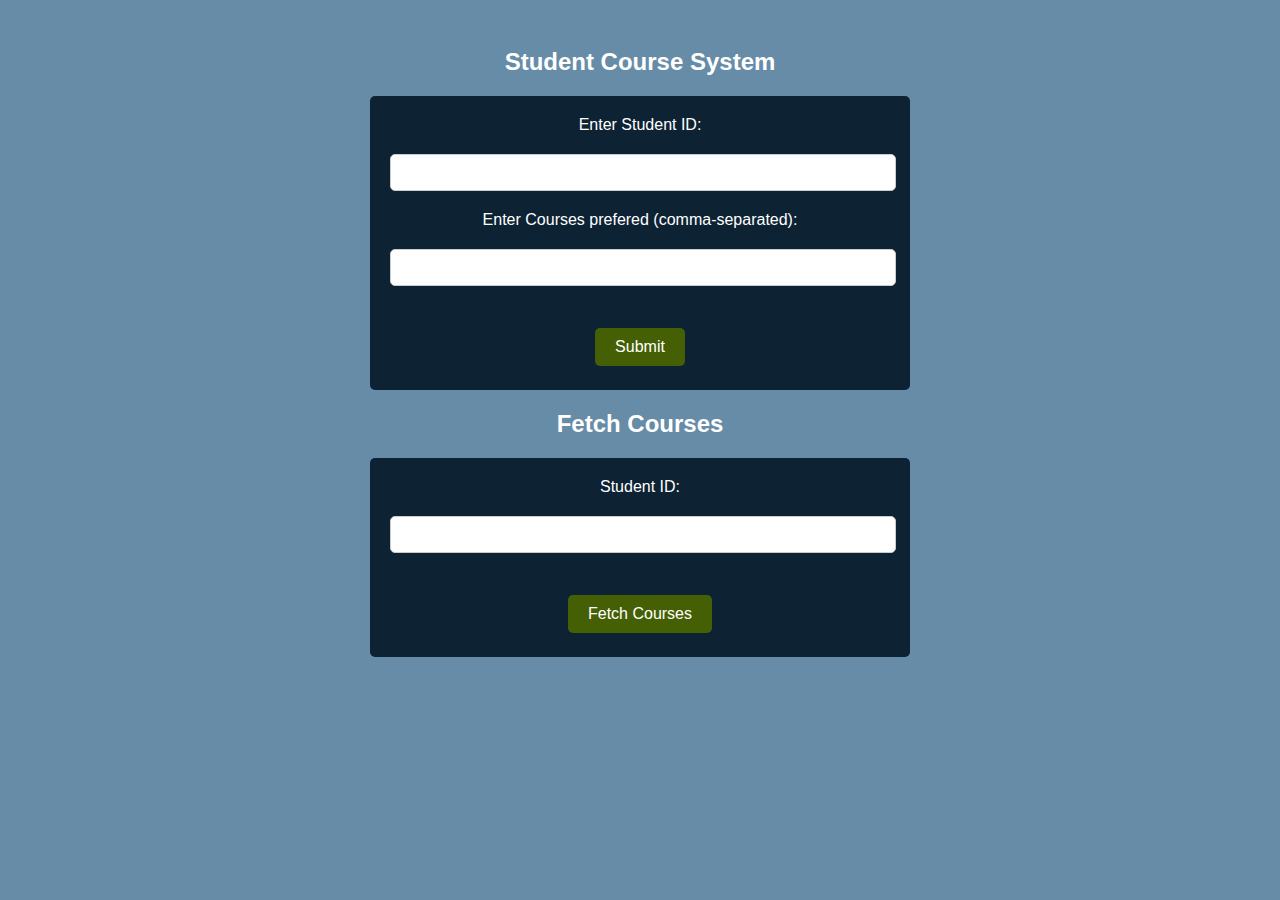
<file: bootcamp/fullstack/data fetching/index.html>
<!DOCTYPE html>
<html lang="en">

<head>
    <meta charset="UTF-8">
    <meta name="viewport" content="width=device-width, initial-scale=1.0">
    <title>Document</title>
</head>




<style>
    h2 {
        text-align: center;
        color: #fff;
    }

    body {
        text-align: center;
        font-family: Arial, sans-serif;
        padding: 20px;
        background-color: #668ca7;
    }

    form {
        color: #fff;
        background-color: #0d2233;
        padding: 20px;
        border-radius: 5px;
        max-width: 500px;
        margin: 0 auto;
    }

    input[type="text"] {
        width: 100%;
        padding-top: 10px;
        padding-bottom: 10px;
        margin-bottom: 20px;
        margin-top: 20px;
        border-radius: 5px;
        border: 1px solid #ccc;
    }

    input[type="button"] {
        background-color: #455f04;
        color: #fff;
        border: none;
        padding: 10px 20px;
        text-align: center;
        text-decoration: none;
        display: inline-block;
        font-size: 16px;
        margin: 4px 2px;
        cursor: pointer;
        border-radius: 5px;
    }
</style>
</head>

<body>

    <h2>Student Course System</h2>

    <form id="studentForm">
        <label for="studentId">Enter Student ID:</label><br>
        <input type="text" id="studentId" name="studentId"><br>
        <label for="courses">Enter Courses prefered (comma-separated):</label><br>
        <input type="text" id="courses" name="courses"><br><br>
        <input type="button" value="Submit" onclick="addCourses()">
    </form>

    <h2>Fetch Courses</h2>

    <form id="fetchForm">
        <label for="fetchId">Student ID:</label><br>
        <input type="text" id="fetchId" name="fetchId"><br><br>
        <input type="button" value="Fetch Courses" onclick="fetchCourses()">
    </form>

    <p id="output"></p>

    <script>
        var studentCourses = {};

        function addCourses() {
            var studentId = document.getElementById("studentId").value;
            var courses = document.getElementById("courses").value.split(",");
            studentCourses[studentId] = courses;
            document.getElementById("studentForm").reset();
        }

        function fetchCourses() {
            var fetchId = document.getElementById("fetchId").value;
            var courses = studentCourses[fetchId];
            if (courses) {
                document.getElementById("output").innerText = "Courses: " + courses.join(", ");
            } else {
                document.getElementById("output").innerText = "No courses found for this ID.";
            }
            document.getElementById("fetchForm").reset();
        }
    </script>

</body>

</html>
</file>
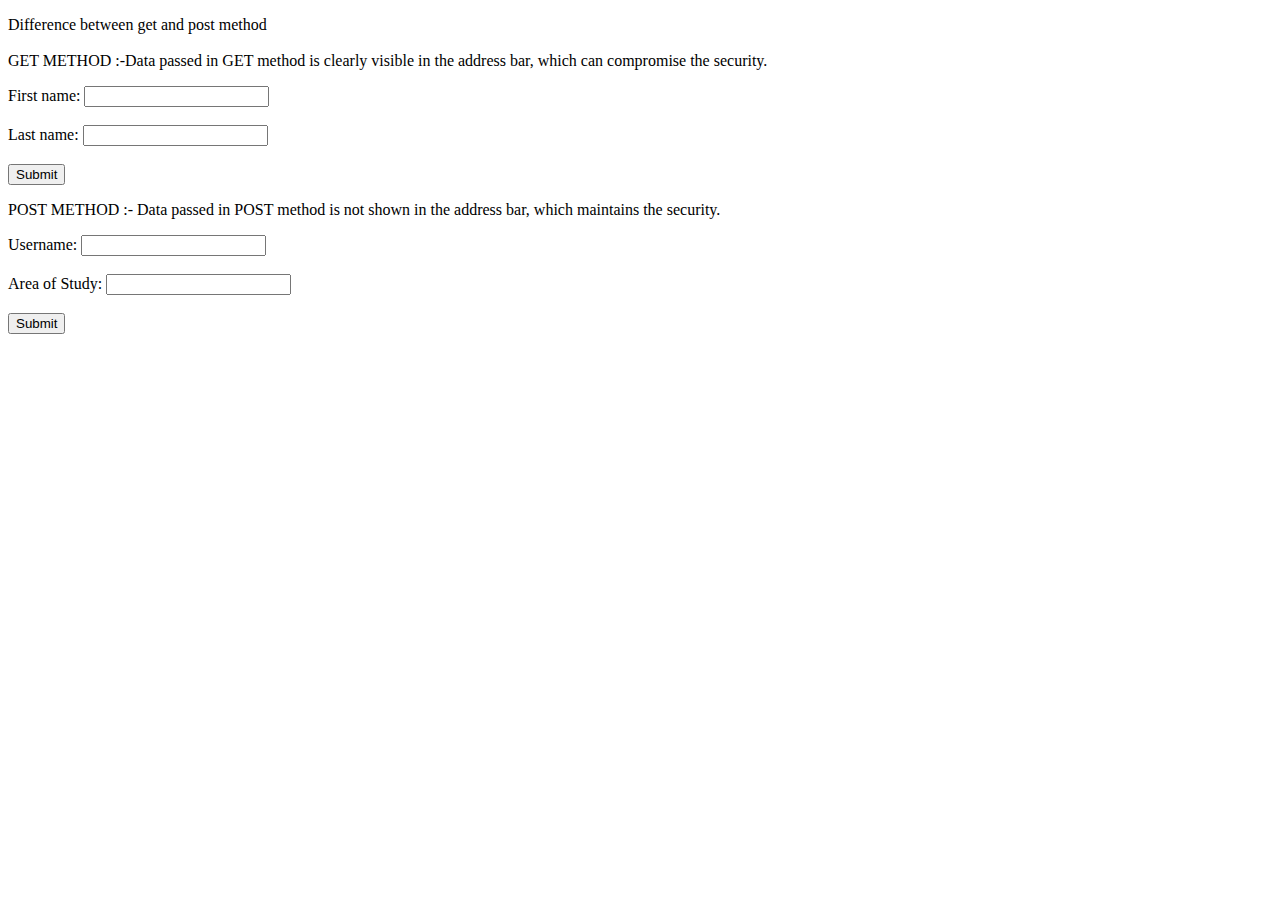
<file: bootcamp/fullstack/Difference question/q1.html>
<!DOCTYPE html>
<html lang="en">

<head>
    <meta charset="UTF-8">
    <meta name="viewport" content="width=device-width, initial-scale=1.0">
    <title>Document</title>
</head>

<body>
    <p>Difference between get and post method<br><br>
        GET METHOD :-Data passed in GET method is clearly visible in the address bar, which can compromise the security.
    </p>
    <form action="q1.html" method="get">
        <label for="fname">First name:</label>
        <input type="text" id="fname" name="fname"><br><br>
        <label for="lname">Last name:</label>
        <input type="text" id="lname" name="lname"><br><br>
        <input type="submit" value="Submit">
    </form>

    <p>POST METHOD :-
        Data passed in POST method is not shown in the address bar, which maintains the security.</p>
    <form action="q1.html" method="post">
        Username:
        <input type="text" name="username" /> <br><br>
        Area of Study:
        <input type="text" name="area" /> <br><br>

        <input type="submit" />
    </form>


</body>

</html>
</file>
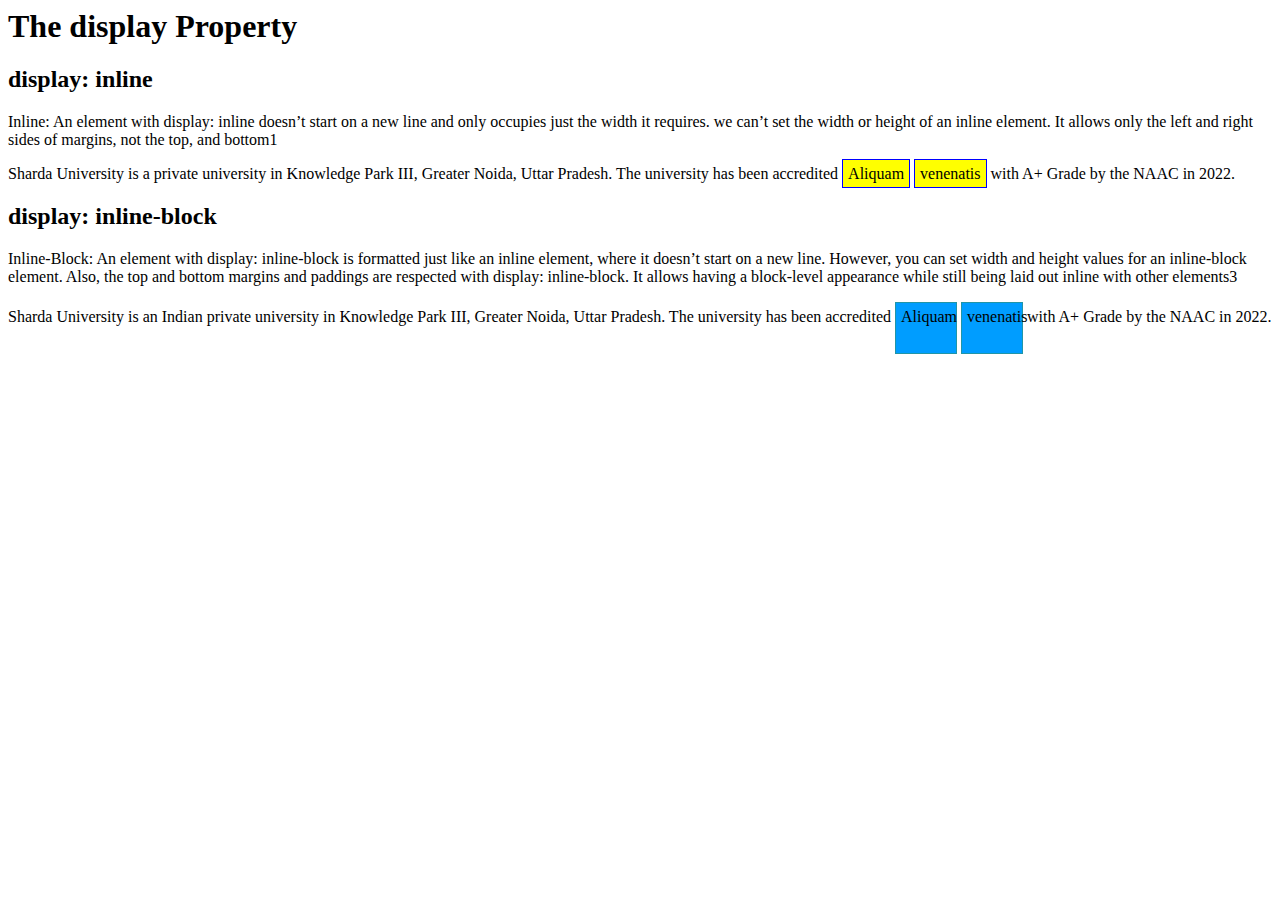
<file: bootcamp/fullstack/Difference question/q2.html>
</html>

<!DOCTYPE html>
<html>

<head>
    <style>
        span.a {
            display: inline;
            /* the default for span */
            width: 100px;
            height: 100px;
            padding: 5px;
            border: 1px solid blue;
            background-color: yellow;
        }

        span.b {
            display: inline-block;
            width: 50px;
            height: 40px;
            padding: 5px;
            border: 1px solid rgb(33, 149, 167);
            background-color: rgb(0, 157, 255);
        }
    </style>
</head>

<body>

    <h1>The display Property</h1>

    <h2>display: inline</h2>
    <p>Inline: An element with display: inline doesn’t start on a new line and only occupies just the width it requires.
        we can’t set the width or height of an inline element. It allows only the left and right sides of margins, not
        the top, and bottom1</p>
    <div>Sharda University is a private university in Knowledge Park III, Greater Noida, Uttar Pradesh. The
        university has been accredited
        <span class="a">Aliquam</span>
        <span class="a">venenatis</span> with A+ Grade by the NAAC in 2022.
    </div>

    <h2>display: inline-block</h2>
    <p>Inline-Block: An element with display: inline-block is formatted just like an inline element, where it doesn’t
        start on a new line. However, you can set width and height values for an inline-block element. Also, the top and
        bottom margins and paddings are respected with display: inline-block. It allows having a block-level appearance
        while still being laid out inline with other elements3</p>
    <div>Sharda University is an Indian private university in Knowledge Park III, Greater Noida, Uttar Pradesh. The
        university has been accredited
        <span class="b">Aliquam</span>
        <span class="b">venenatis</span> with A+ Grade by the NAAC in 2022.
    </div>



</body>

</html>
</file>
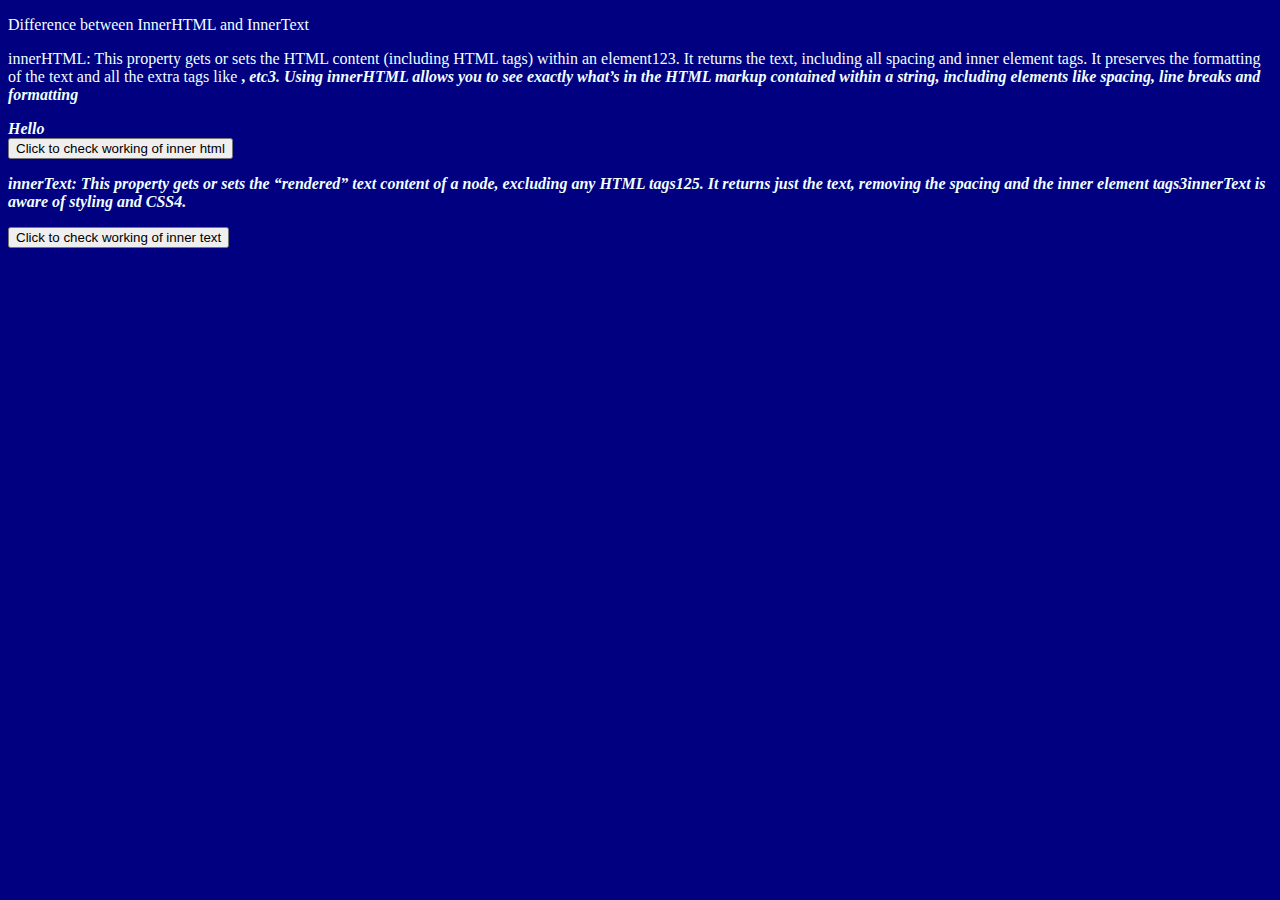
<file: bootcamp/fullstack/Difference question/q3.html>
<!-- INNER HTML -->
<!DOCTYPE html>
<html>

<head>
    <title>

    </title>
</head>


<body style="color: azure;" bgcolor="navy">
    <p>Difference between
        InnerHTML and InnerText</p>
    <p>innerHTML: This property gets or sets the HTML content (including HTML tags) within an element123. It returns the
        text, including all spacing and inner element tags. It preserves the formatting of the text and all the extra
        tags like <b>, <i> etc3. Using innerHTML allows you to see exactly what’s in the HTML markup contained within a
                string, including elements like spacing, line breaks and formatting</p>



    <div id="myDiv">Hello</div>

    <button onclick="changeContent()">Click to check working of inner html</button>

    <script>
        function changeContent() {
            document.getElementById("myDiv").innerHTML = "<h1>Welcome to my Homepage</h1>";
        }
    </script>
    <p>innerText: This property gets or sets the “rendered” text content of a node, excluding any HTML tags125. It
        returns just the text, removing the spacing and the inner element tags3innerText is aware of styling and CSS4.
    </p>
    <button onclick="changeContent()">Click to check working of inner text</button>

    <script>
        function changeContent() {
            document.getElementById("myDiv").innerText = "Welcome to my Homepage with innerText";
        }
    </script>
</body>
</file>
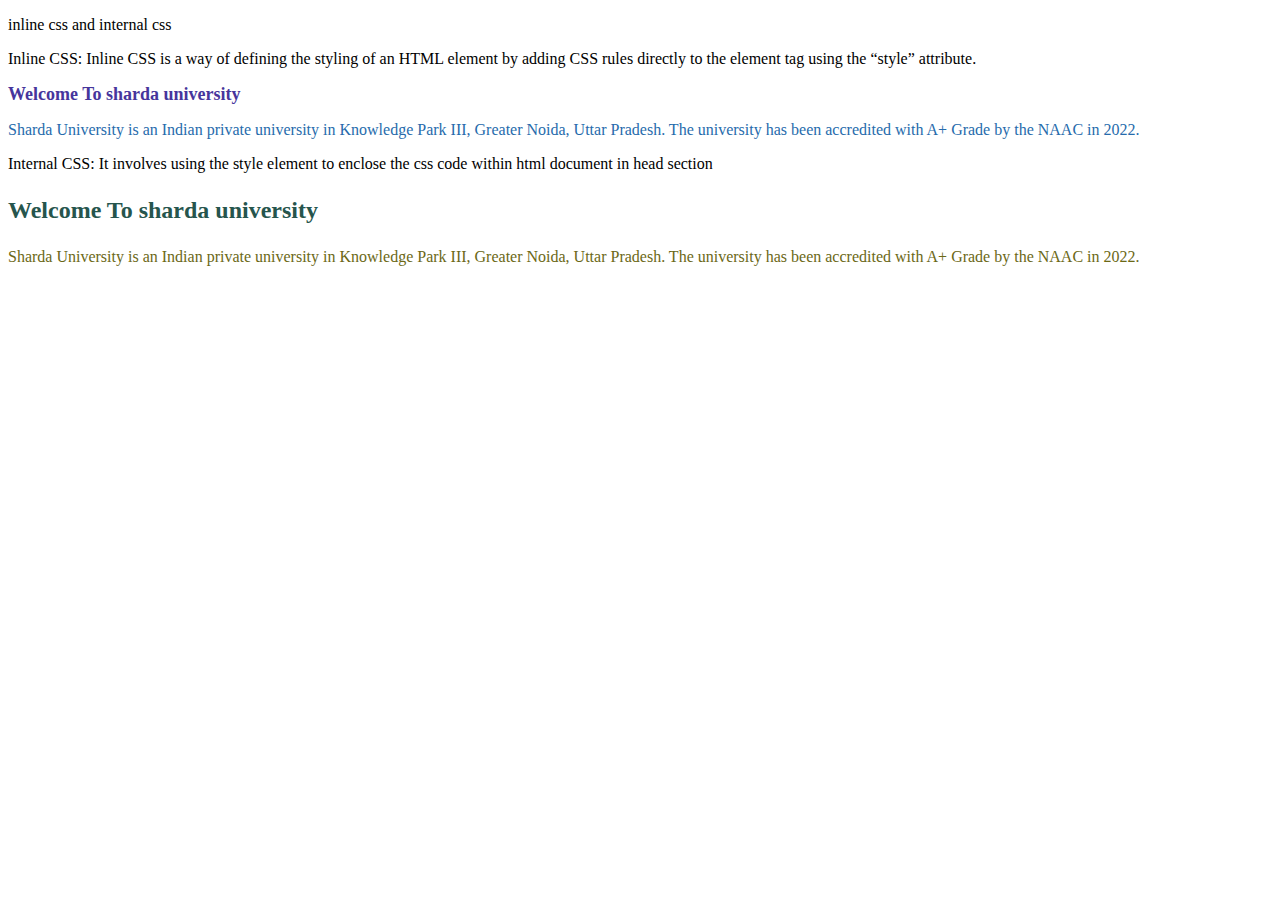
<file: bootcamp/fullstack/Difference question/q4.html>
<!DOCTYPE html>
<html lang="en">

<head>
    <meta charset="UTF-8">
    <meta name="viewport" content="width=device-width, initial-scale=1.0">
    <title>Document</title>
    <style>
        h3 {
            color: rgb(38, 85, 77);
            font-size: 24px;
            font-weight: bold;
        }

        p1 {
            color: rgb(107, 104, 22);
            font-size: 16px;
        }
    </style>
</head>

<body>
    <p>inline css and internal css</p>
    <p>Inline CSS: Inline CSS is a way of defining the styling of an HTML element by adding CSS rules directly to the
        element
        tag using the “style” attribute.</p>
    <h2 style="color: rgb(70, 53, 156);  
             font-size: 18px;">
        Welcome To sharda university
    </h2>
    <p style="color: rgb(38, 107, 172);">
        Sharda University is an Indian private university in Knowledge Park III, Greater Noida, Uttar Pradesh. The
        university has been accredited with A+ Grade by the NAAC in 2022. </p>
    </p>
    <h>Internal CSS: It involves using the style element to enclose the css code within html document in head section
    </h>
    <h3>
        Welcome To sharda university
    </h3>
    <p1>
        Sharda University is an Indian private university in Knowledge Park III, Greater Noida, Uttar Pradesh. The
        university has been accredited with A+ Grade by the NAAC in 2022. </p>
    </p1>

</body>

</html>
</file>
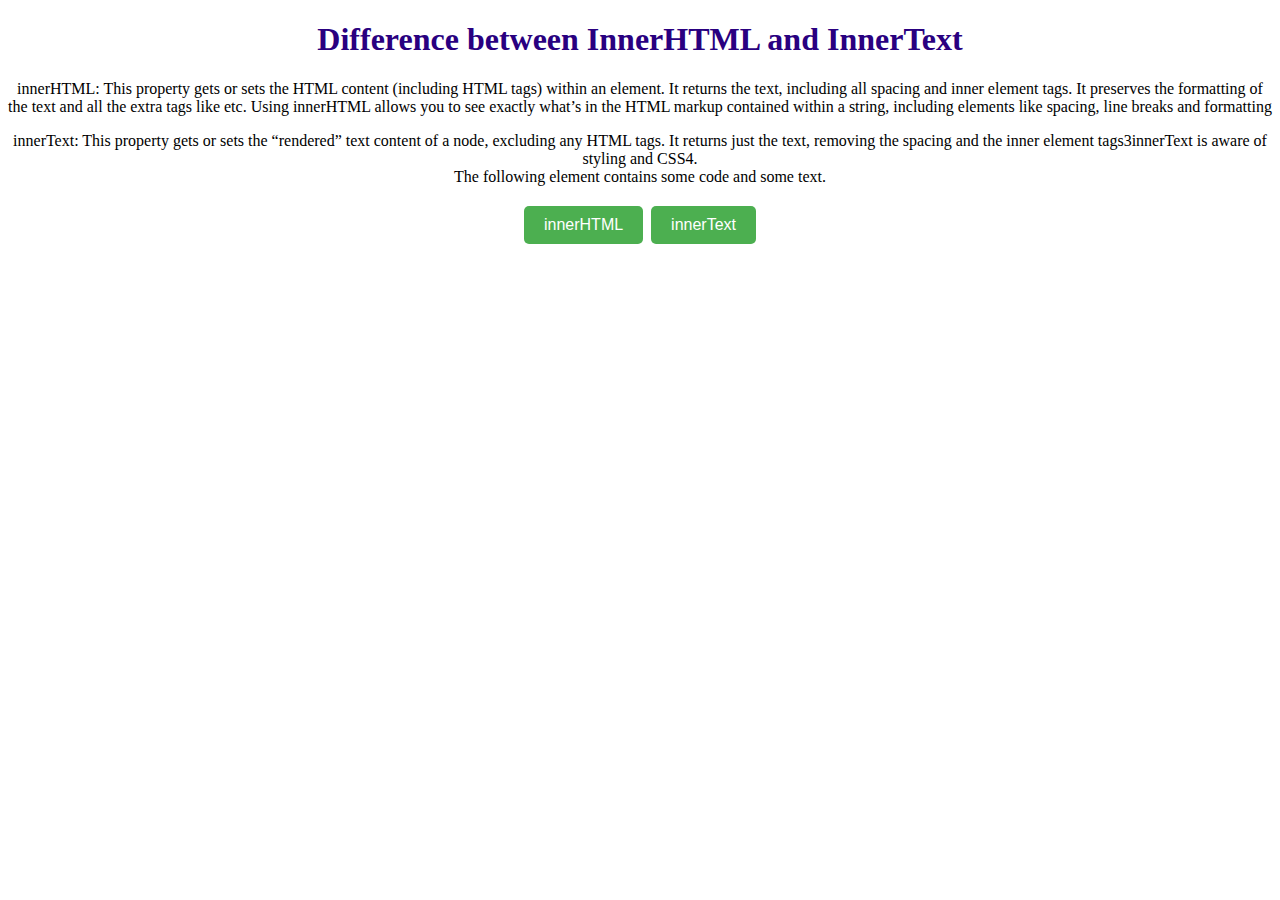
<file: bootcamp/fullstack/Difference question/q5.html>
<!DOCTYPE html>
<html>

<head>
    <title>
        Difference between
        InnerHTML and InnerText
    </title>
</head>
<style>
    button {
        background-color: #4CAF50;
        color: #fff;
        border: none;
        padding: 10px 20px;
        text-align: center;
        text-decoration: none;
        display: inline-block;
        font-size: 16px;
        margin: 4px 2px;
        cursor: pointer;
        border-radius: 5px;
    }
</style>

<body style="text-align:center;">

    <h1 style="color:rgb(41, 0, 128)">Difference between
        InnerHTML and InnerText</h1>
    <p>innerHTML: This property gets or sets the HTML content (including HTML tags) within an element. It returns the
        text, including all spacing and inner element tags. It preserves the formatting of the text and all the extra
        tags like etc. Using innerHTML allows you to see exactly what’s in the HTML markup contained within a
        string, including elements like spacing, line breaks and formatting</p>

    </p>

    <div id="test">
        <p>innerText: This property gets or sets the “rendered” text content of a node, excluding any HTML tags. It
            returns just the text, removing the spacing and the inner element tags3innerText is aware of styling and
            CSS4.<br>
            The following element contains some

            <codes>code</codes> and
            <italic>some text</italic>.
    </div>
    <p></p>
    <button onClick="innerHTMLFn()">
        innerHTML
    </button>
    <button onClick="innerTextFn()">
        innerText
    </button>
    <p id="op"></p>

    <script>
        function innerTextFn() {
            let x = document.getElementById('test');
            alert(x.innerText);
        }

        function innerHTMLFn() {
            let x = document.getElementById('test');
            alert(x.innerHTML);
        }
    </script>
</body>

</html>









<!-- according to course id with student 
data -->
<!-- game js -->
</file>
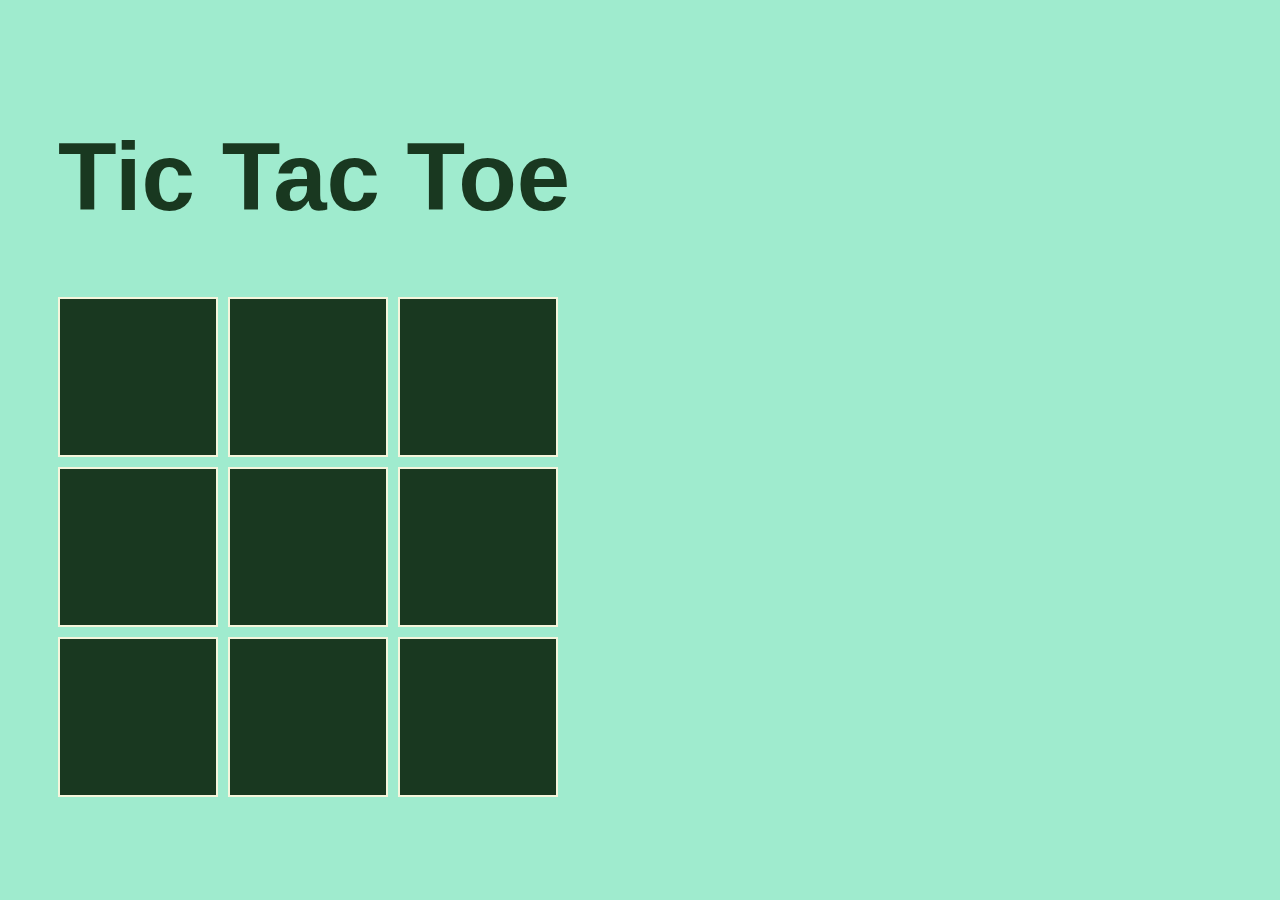
<file: bootcamp/fullstack/game/game.html>
<!DOCTYPE html>
<html>

<head>
    <style>
        body {
            padding: 50px;
            background-color: rgb(159, 235, 206);
            font-family: 'Segoe UI', Tahoma, Geneva, Verdana, sans-serif;
            color: rgb(25, 56, 32);
            font-size: 3rem;
        }



        #board {

            /* padding: 50px; */
            display: grid;
            grid-template: repeat(3, 1fr) / repeat(3, 1fr);
            width: 500px;
            height: 500px;
            gap: 10px;
        }

        .cell {
            background-color: rgb(25, 56, 32);
            color: beige;
            border: 2px solid;
            display: flex;
            font-size: 5rem;
            align-items: center;
            justify-content: center;
            cursor: pointer;
            user-select: none;
        }

        .cell.x::before {
            content: 'X';
        }

        .cell.o::before {
            content: 'O';
        }
    </style>
</head>

<body>
    <div id="back">
        <h1>Tic Tac Toe</h1>

        <div id="board"></div>
    </div>
    <script>
        var board = Array(9).fill(null);
        var currentPlayer = 'x';
        var gameOver = false;

        function checkWin() {
            var lines = [
                [0, 1, 2],
                [3, 4, 5],
                [6, 7, 8],
                [0, 3, 6],
                [1, 4, 7],
                [2, 5, 8],
                [0, 4, 8],
                [2, 4, 6]
            ];
            for (var line of lines) {
                if (board[line[0]] && board[line[0]] === board[line[1]] && board[line[0]] === board[line[2]]) {
                    return true;
                }
            }
            return false;
        }

        document.getElementById('board').addEventListener('click', function (e) {
            if (!e.target.classList.contains('cell') || gameOver) return;
            var index = Array.from(e.target.parentNode.children).indexOf(e.target);
            if (board[index]) return;
            board[index] = currentPlayer;
            e.target.classList.add(currentPlayer);
            if (checkWin()) {
                gameOver = true;
                alert('Player who choosed ' + currentPlayer + ' won!');

            }

            else {
                currentPlayer = currentPlayer === 'x' ? 'o' : 'x';
            }

        });

        for (var i = 0; i < 9; i++) {
            document.getElementById('board').appendChild(document.createElement('div')).className = 'cell';
        }
    </script>

</body>

</html>
</file>
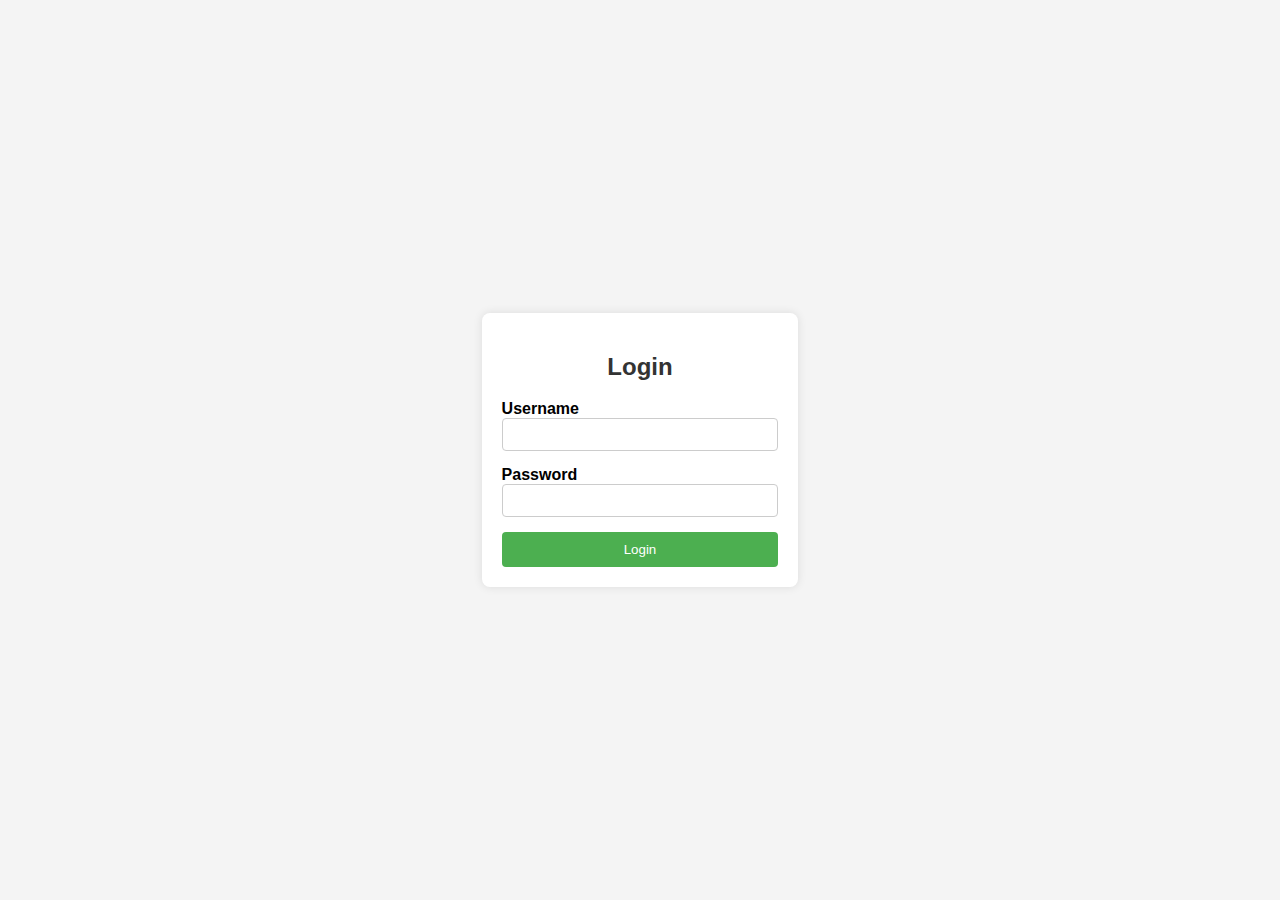
<file: bootcamp/fullstack/login page/index2.html>
<!DOCTYPE html>
<html lang="en">

<head>
    <meta charset="UTF-8">
    <meta name="viewport" content="width=device-width, initial-scale=1.0">
    <link rel="stylesheet" href="index2.css">
    <title>Login Page</title>
</head>

<body>
    <div class="container">
        <form action="#" method="post">
            <h2>Login</h2>
            <div class="input-group">
                <label for="username">Username</label>
                <input type="text" id="username" name="username" required>
            </div>
            <div class="input-group">
                <label for="password">Password</label>
                <input type="password" id="password" name="password" required>
            </div>
            <button type="submit">Login</button>
        </form>
    </div>
</body>

</html>
</file>
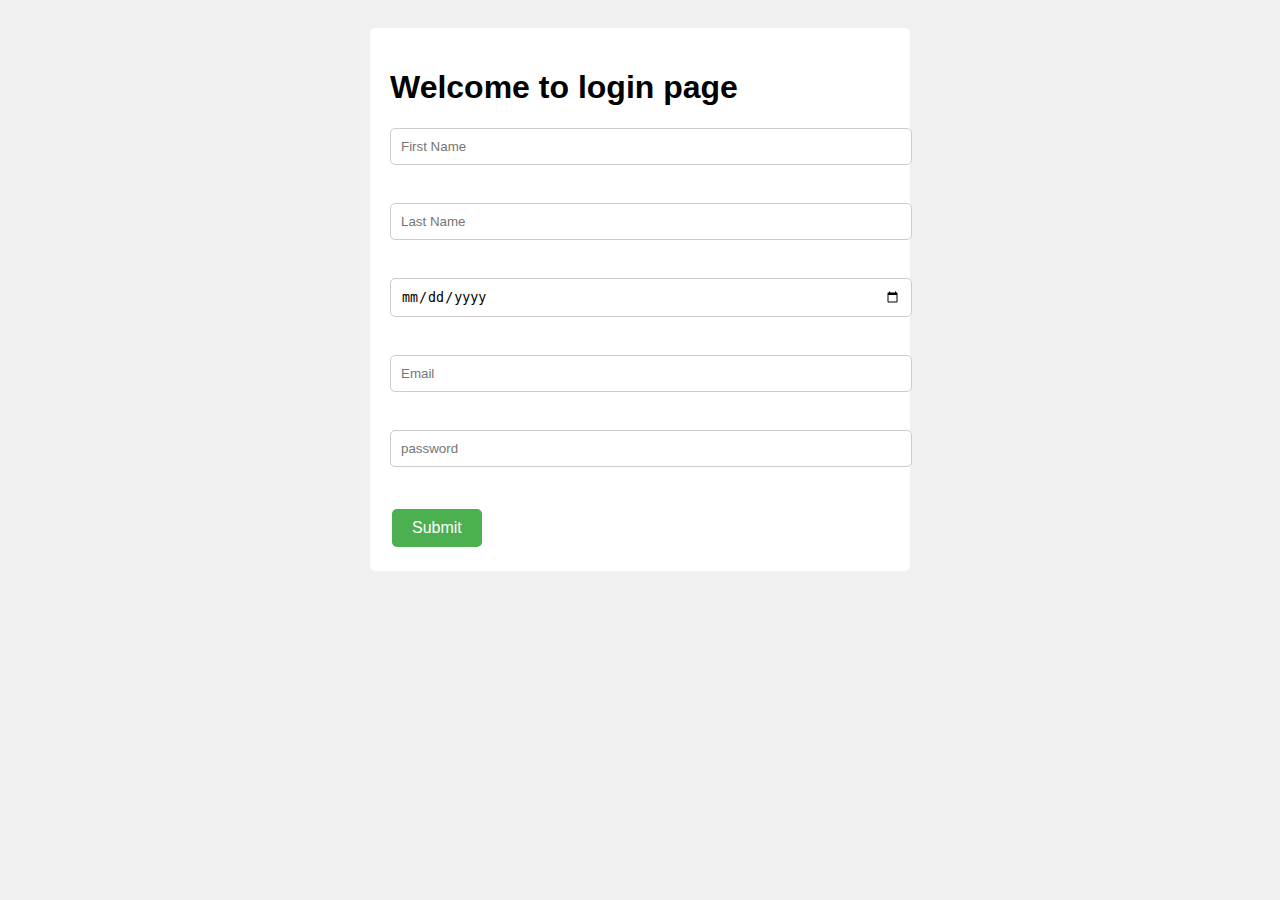
<file: bootcamp/fullstack/login page/login.html>
<!DOCTYPE html>
<html lang="en">

<head>
    <meta charset="UTF-8">
    <meta name="viewport" content="width=device-width, initial-scale=1.0">
    <title>doc</title>
    <style>
        body {
            font-family: Arial, sans-serif;
            padding: 20px;
            background-color: #f0f0f0;
        }

        form {
            background-color: #fff;
            padding: 20px;
            border-radius: 5px;
            max-width: 500px;
            margin: 0 auto;
        }

        input[type="text"],
        input[type="date"],
        input[type="email"],
        input[type="password"] {
            width: 100%;
            padding: 10px;
            margin-bottom: 20px;
            border-radius: 5px;
            border: 1px solid #ccc;
        }

        input[type="submit"] {
            background-color: #4CAF50;
            color: #fff;
            border: none;
            padding: 10px 20px;
            text-align: center;
            text-decoration: none;
            display: inline-block;
            font-size: 16px;
            margin: 4px 2px;
            cursor: pointer;
            border-radius: 5px;
        }
    </style>
</head>

<body>

    <form action="home.html">
        <h1>Welcome to login page</h1>
        <input type="text" value="" name="t1" placeholder="First Name" id="name" attributes=""><br><br>
        <input type="text" value="" name="" placeholder="Last Name" attributes=""><br><br>
        <input type="date" value="" name="t2" placeholder="" attributes=""><br><br>
        <input type="text" value="" name="" placeholder="Email" attributes=""><br><br>
        <input type="password" value="" name="" placeholder="password" attributes=""> <br><br>
        <input type="submit" value="Submit" name="" placeholder="" attributes="">
    </form>
</body>

</html>
</file>
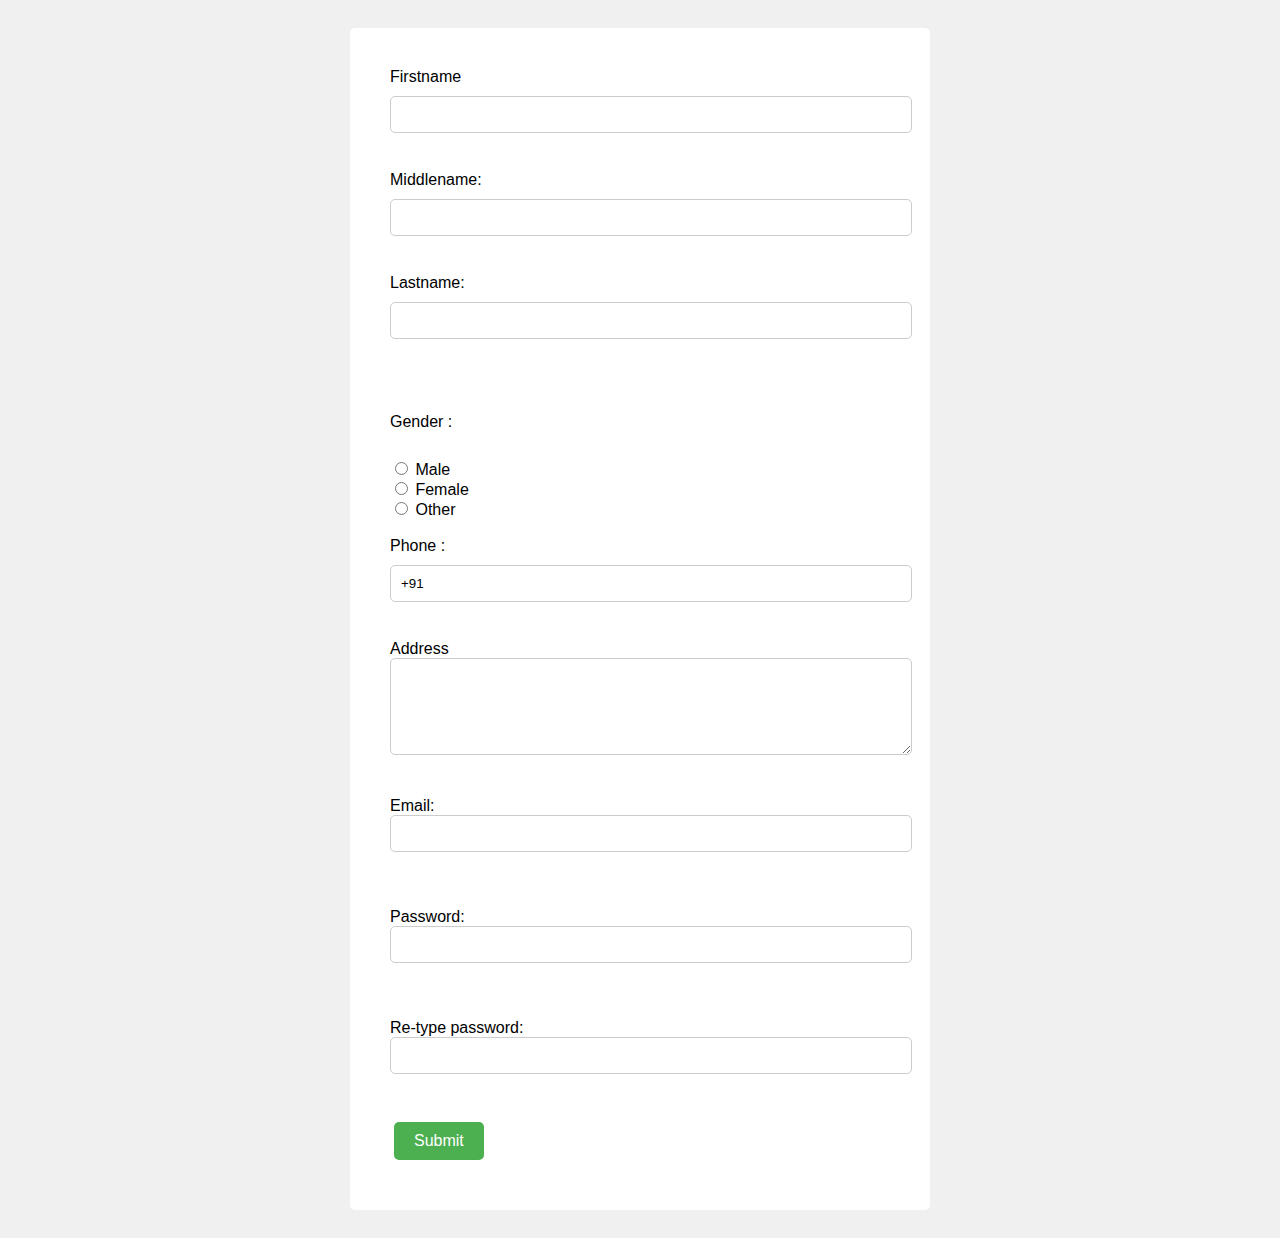
<file: bootcamp/fullstack/login page/reg.html>
<!DOCTYPE html>
<html lang="en">

<head>
    <meta charset="UTF-8">
    <meta name="viewport" content="width=device-width, initial-scale=1.0">
    <title>Document</title>
    <style>
        body {
            font-family: Arial, sans-serif;
            padding: 20px;
            background-color: #f0f0f0;
        }

        form {
            background-color: #fff;
            padding: 40px;
            border-radius: 5px;
            max-width: 500px;
            margin: 0 auto;
        }

        label {
            display: block;
            margin-bottom: 10px;
        }

        input[type="text"],
        input[type="email"],
        input[type="password"],
        textarea {
            width: 100%;
            padding: 10px;
            margin-bottom: 20px;
            border-radius: 5px;
            border: 1px solid #ccc;
        }

        input[type="submit"],
        button {
            background-color: #4CAF50;
            color: #fff;
            border: none;
            padding: 10px 20px;
            text-align: center;
            text-decoration: none;
            display: inline-block;
            font-size: 16px;
            margin: 10px 4px;
            cursor: pointer;
            border-radius: 5px;
        }

        button {
            margin-top: 50px;
            margin-left: 350px;
        }
    </style>
</head>

<body>
    <form>
        <form action="login.html">

            <label> Firstname </label>
            <input type="text" name="firstname" size="15" /> <br> <br>
            <label> Middlename: </label>
            <input type="text" name="middlename" size="15" /> <br> <br>
            <label> Lastname: </label>
            <input type="text" name="lastname" size="15" /> <br> <br>

            <br>
            <br>
            <label> Gender : </label><br>
            <input type="radio" name="male" /> Male <br>
            <input type="radio" name="female" /> Female <br>
            <input type="radio" name="other" /> Other
            <br>
            <br>

            <label>
                Phone :
            </label>
            <input type="text" name="country code" value="+91" />
            <br> <br>
            Address
            <br>
            <textarea cols="80" rows="5" value="address">
            </textarea>
            <br> <br>
            Email:
            <input type="email" id="email" name="email" /> <br>
            <br> <br>
            Password:
            <input type="Password" id="pass" name="pass"> <br>
            <br> <br>
            Re-type password:
            <input type="Password" id="repass" name="repass"> <br> <br>
            <form action="login.html">
                <input type="submit">

            </form>

        </form>
    </form>


</body>

</html>
</file>
<file: bootcamp/fullstack/login page/index2.css>
body {
    font-family: 'Arial', sans-serif;
    margin: 0;
    padding: 0;
    display: flex;
    justify-content: center;
    align-items: center;
    height: 100vh;
    background-color: #f4f4f4;
}

.container {
    background-color: #fff;
    padding: 20px;
    border-radius: 8px;
    box-shadow: 0 0 10px rgba(0, 0, 0, 0.1);
}

form {
    display: flex;
    flex-direction: column;
}

h2 {
    text-align: center;
    color: #333;
}

.input-group {
    margin-bottom: 15px;
}

label {
    font-weight: bold;
    margin-bottom: 5px;
}

input {
    padding: 8px;
    width: 100%;
    box-sizing: border-box;
    border: 1px solid #ccc;
    border-radius: 4px;
}

button {
    background-color: #4caf50;
    color: #fff;
    padding: 10px;
    border: none;
    border-radius: 4px;
    cursor: pointer;
}

button:hover {
    background-color: #45a049;
}
</file>
